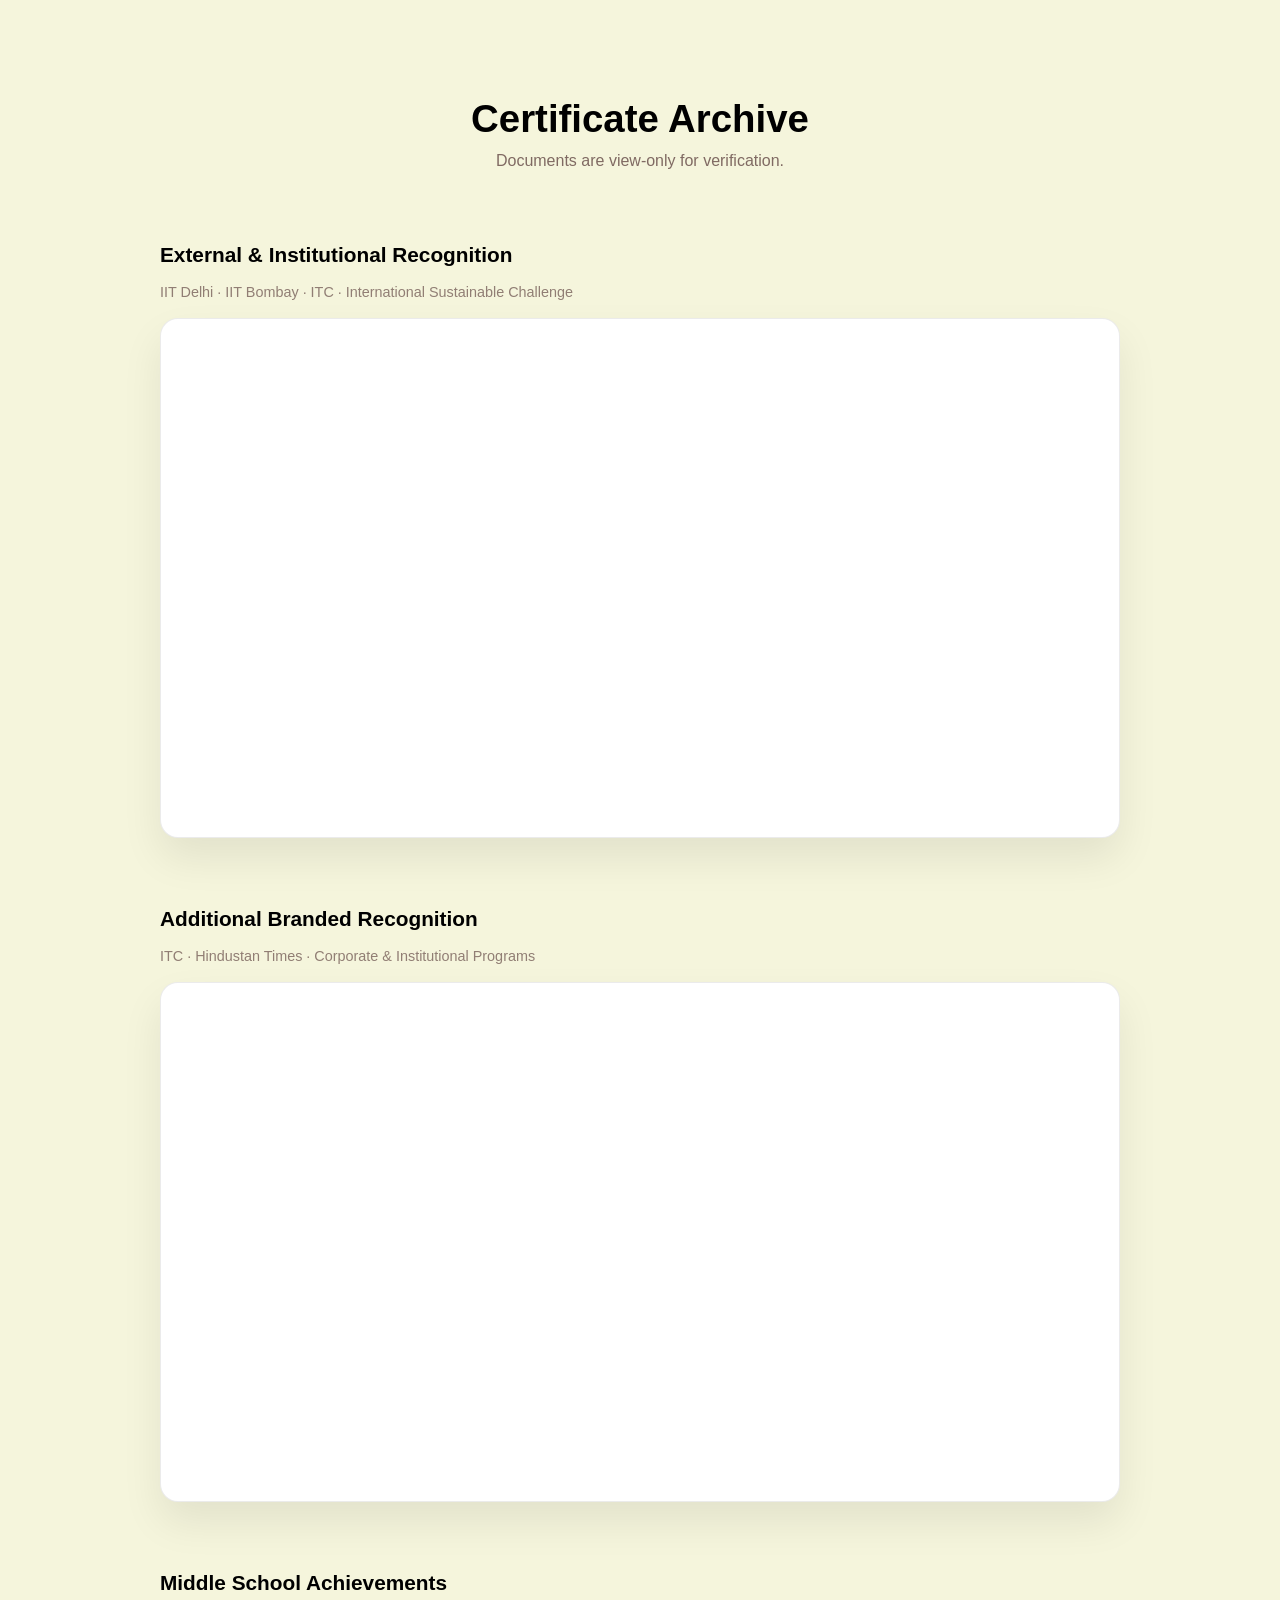
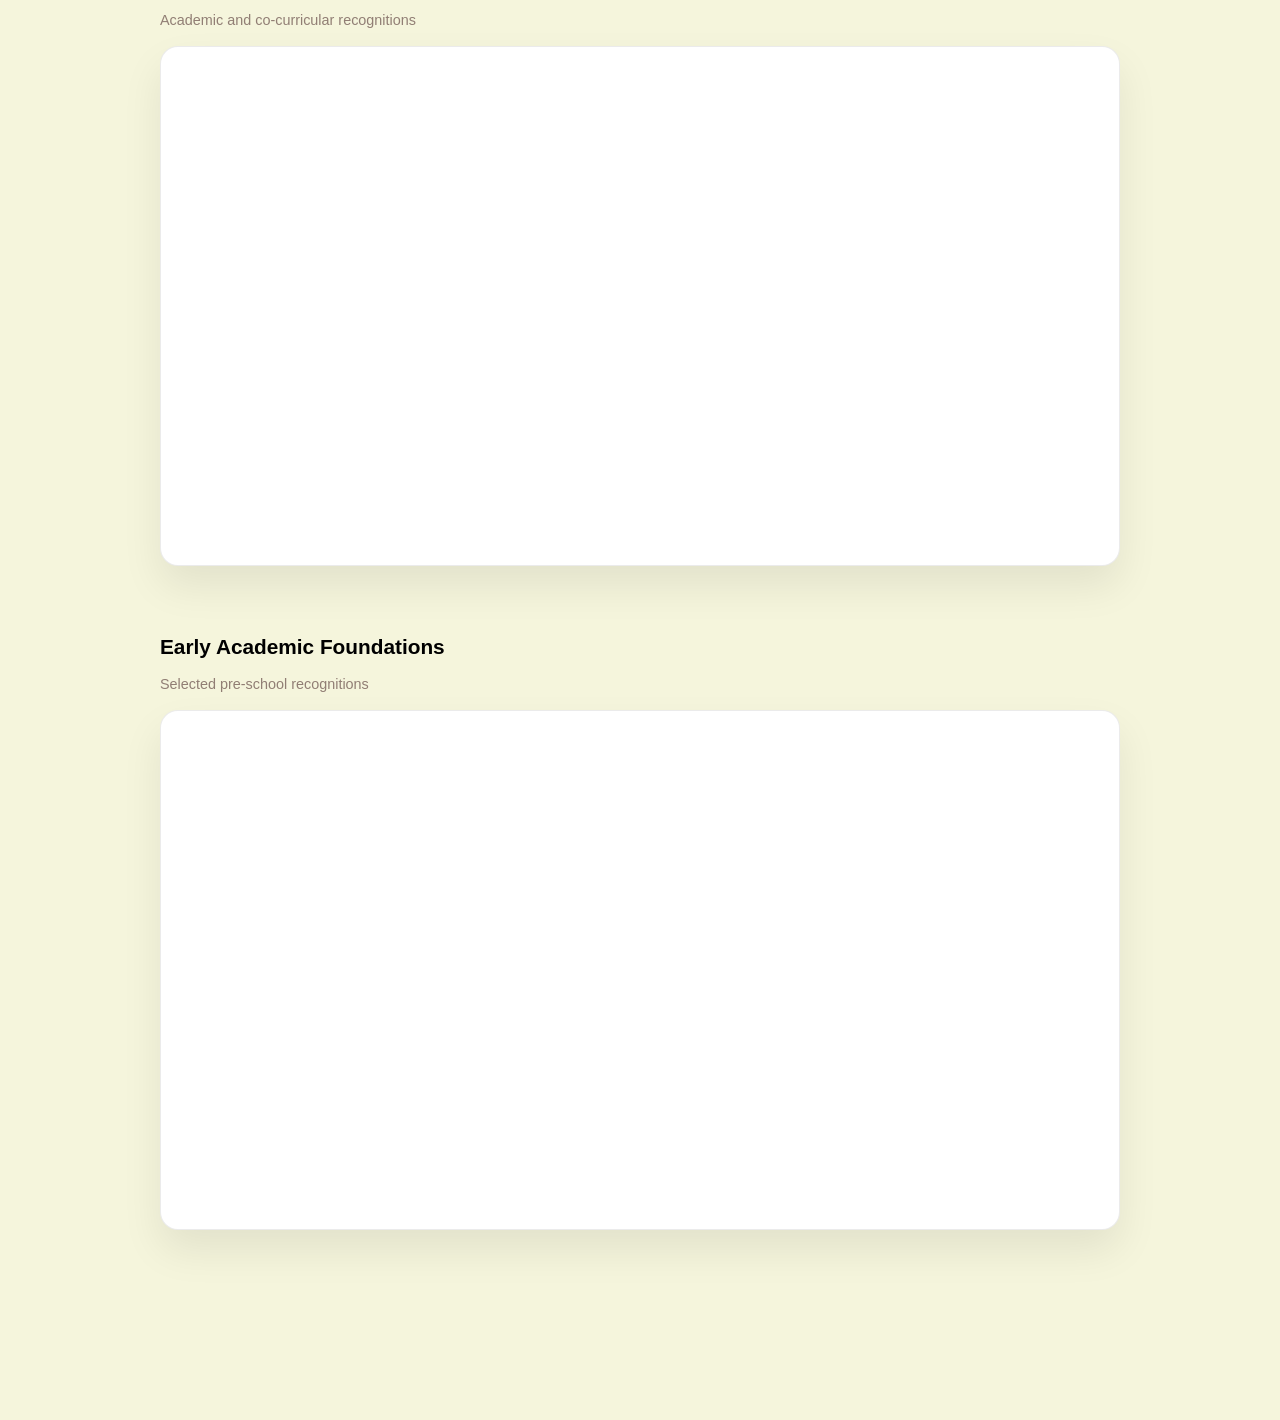
<file: archive.html>
<!DOCTYPE html>
<html lang="en">
<head>
  <meta charset="UTF-8" />
  <meta name="viewport" content="width=device-width, initial-scale=1.0" />
  <title>Certificate Archive — Hridhaan Sahay</title>

  <link rel="stylesheet" href="style.css" />

  <style>
    body {
      background: var(--bg);
      color: var(--text);
    }

    .archive-wrap {
      max-width: 1000px;
      margin: auto;
      padding: 100px 20px 120px;
    }

    .archive-header {
      text-align: center;
      margin-bottom: 70px;
    }

    .archive-header h1 {
      font-size: 2.4rem;
      margin-bottom: 10px;
    }

    .archive-header p {
      opacity: 0.7;
      max-width: 620px;
      margin: auto;
    }

    .archive-item {
      margin-bottom: 70px;
    }

    .archive-item h2 {
      font-size: 1.3rem;
      margin-bottom: 14px;
    }

    .archive-note {
      font-size: 0.9rem;
      opacity: 0.6;
      margin-bottom: 14px;
    }

    .pdf-frame {
      width: 100%;
      height: 520px;
      border-radius: 18px;
      overflow: hidden;
      border: 1px solid rgba(0,0,0,0.08);
      box-shadow: 0 20px 40px rgba(0,0,0,0.08);
      background: var(--card);
    }

    iframe {
      width: 100%;
      height: 100%;
      border: none;
    }

    @media (max-width: 768px) {
      .pdf-frame {
        height: 420px;
      }
    }
  </style>
</head>
<body>

  <main class="archive-wrap">

    <header class="archive-header">
      <h1>Certificate Archive</h1>
      <p>
        Documents are view-only for verification.
      </p>
    </header>

    <!-- 1️⃣ EXTERNAL & INSTITUTIONAL (TOP PRIORITY) -->
    <section class="archive-item">
      <h2>External & Institutional Recognition</h2>
      <p class="archive-note">
        IIT Delhi · IIT Bombay · ITC · International Sustainable Challenge
      </p>

      <div class="pdf-frame">
        <iframe
          src="https://drive.google.com/file/d/1pHj2bu68IZetyiormKP7T0aIh3rX7_Na/preview"
          allow="autoplay">
        </iframe>
      </div>
    </section>

    <!-- 2️⃣ ADDITIONAL BRANDED CERTIFICATES -->
    <section class="archive-item">
      <h2>Additional Branded Recognition</h2>
      <p class="archive-note">
        ITC · Hindustan Times · Corporate & Institutional Programs
      </p>

      <div class="pdf-frame">
        <iframe
          src="https://drive.google.com/file/d/1bO9Ay5C6bLA8ep2hrbGD9vJK9gjKRZVK/preview"
          allow="autoplay">
        </iframe>
      </div>
    </section>

    <!-- 3️⃣ MIDDLE SCHOOL -->
    <section class="archive-item">
      <h2>Middle School Achievements</h2>
      <p class="archive-note">
        Academic and co-curricular recognitions
      </p>

      <div class="pdf-frame">
        <iframe
          src="https://drive.google.com/file/d/1RKHtTObiY8OiWUa1HrcPtSYrOThNIn-d/preview"
          allow="autoplay">
        </iframe>
      </div>
    </section>

    <!-- 4️⃣ EARLY FOUNDATIONS (OPTIONAL / LAST) -->
    <section class="archive-item">
      <h2>Early Academic Foundations</h2>
      <p class="archive-note">
        Selected pre-school recognitions
      </p>

      <div class="pdf-frame">
        <iframe
          src="https://drive.google.com/file/d/1BaBYw-mz9Ek1-rxWFu5s5kI7uc7Vya5c/preview"
          allow="autoplay">
        </iframe>
      </div>
    </section>

  </main>

</body>
</html>
</file>
<file: style.css>
:root {
  --bg: beige;
  --card: #ffffff;
  --card-light: #eef3fb;
  --text: #000000;
  --muted: #4f3030;
  --border: rgba(17, 24, 39, 0.14);
  --accent: #3317e8;
  --max-width: 1100px;
}

* {
  box-sizing: border-box;
}

html {
  scroll-behavior: smooth;
}

body {
  margin: 0;
  background: var(--bg);
  color: var(--text);
  font-family: Arial, Helvetica, sans-serif;
  line-height: 1.6;
}

img {
  max-width: 100%;
  display: block;
}

a {
  color: inherit;
  text-decoration: none;
}

button,
input,
textarea {
  font: inherit;
}

::selection {
  background: var(--accent);
  color: #ffffff;
}

.container {
  width: min(100% - 32px, var(--max-width));
  margin: 0 auto;
}

.header {
  position: sticky;
  top: 0;
  z-index: 40;
  background: rgba(247, 249, 252, 0.92);
  border-bottom: 1px solid var(--border);
}

.nav {
  width: min(100% - 32px, var(--max-width));
  min-height: 68px;
  margin: 0 auto;
  display: flex;
  align-items: center;
  justify-content: space-between;
  gap: 20px;
}

.logo {
  font-size: 1.2rem;
  font-weight: 700;
}

.nav-links {
  display: flex;
  align-items: center;
  gap: 18px;
}

.nav-links a {
  color: var(--muted);
  font-size: 0.95rem;
}

.nav-links a:hover,
.nav-links a.active {
  color: var(--text);
}

.theme-btn,
.menu-btn,
.top-btn,
.filter-buttons button,
.btn {
  cursor: pointer;
  border: 1px solid var(--border);
  background: var(--card);
  color: var(--text);
  border-radius: 10px;
}

.theme-btn {
  display: inline-flex;
  align-items: center;
  gap: 8px;
  padding: 8px 12px;
}

.theme-dot {
  width: 14px;
  height: 14px;
  border-radius: 50%;
  background: var(--accent);
  box-shadow: 0 0 0 3px rgba(79, 140, 255, 0.16);
}

.menu-btn {
  display: none;
  width: 42px;
  height: 38px;
}

.menu-btn span {
  display: block;
  width: 18px;
  height: 2px;
  margin: 5px auto;
  background: var(--text);
}

.hero {
  padding: 86px 0 70px;
  background:
    radial-gradient(circle at 80% 10%, rgba(79, 140, 255, 0.16), transparent 300px),
    var(--bg);
}

.hero-grid,
.two-column {
  display: grid;
  grid-template-columns: 1fr 1fr;
  gap: 48px;
  align-items: center;
}

.small-title {
  margin: 0 0 10px;
  color: var(--accent);
  font-size: 0.82rem;
  font-weight: 700;
  letter-spacing: 0.08em;
  text-transform: uppercase;
}

h1,
h2,
h3,
p {
  margin-top: 0;
}

h1 {
  margin-bottom: 14px;
  font-size: clamp(2.6rem, 7vw, 5rem);
  line-height: 1;
}

h2 {
  margin-bottom: 18px;
  font-size: clamp(1.8rem, 4vw, 3rem);
  line-height: 1.1;
}

h3 {
  margin-bottom: 8px;
}

p {
  color: var(--muted);
}

.typing-line {
  color: var(--muted);
  font-size: 1.25rem;
}

#typing-text {
  color: var(--text);
  font-weight: 700;
}

.hero-buttons {
  display: flex;
  flex-wrap: wrap;
  gap: 12px;
  margin-top: 28px;
}

.btn {
  display: inline-flex;
  align-items: center;
  justify-content: center;
  padding: 11px 16px;
  font-weight: 700;
  transition: transform 0.2s ease, background 0.2s ease;
}

.btn:hover,
.project:hover {
  transform: translateY(-3px);
}

.primary-btn {
  border-color: var(--accent);
  background: var(--accent);
  color: #ffffff;
}

.photo-box {
  max-width: 390px;
  justify-self: end;
  padding: 14px;
  border: 1px solid var(--border);
  border-radius: 22px;
  background: var(--card);
}

.photo-box img {
  border-radius: 16px;
}

.section {
  padding: 76px 0;
}

.quick-stats {
  display: grid;
  grid-template-columns: repeat(3, 1fr);
  gap: 12px;
  margin-top: 28px;
}

.quick-stats div,
.skill,
.project,
.simple-list article,
.certificate-row div,
.contact-form {
  border: 1px solid var(--border);
  border-radius: 14px;
  background: var(--card);
}

.quick-stats div {
  padding: 18px;
}

.quick-stats strong {
  display: block;
  font-size: 1.5rem;
}

.quick-stats span {
  color: var(--muted);
  font-size: 0.92rem;
}

.skills-list {
  display: grid;
  grid-template-columns: repeat(3, 1fr);
  gap: 14px;
  margin-top: 26px;
}

.skill {
  padding: 18px;
  color:#111827;
}

.skill div {
  display: flex;
  justify-content: space-between;
  gap: 12px;
}

.skill span {
  color: black;
}

.bar {
  height: 8px;
  margin: 14px 0 0;
  overflow: hidden;
  border-radius: 999px;
  background: rgb(76, 76, 80);
}

.bar span {
  display: block;
  width: 0;
  height: 100%;
  border-radius: 999px;
  background: var(--accent);
  transition: width 0.8s ease;
}

.filter-buttons {
  display: flex;
  flex-wrap: wrap;
  gap: 10px;
  margin: 22px 0 24px;
}

.filter-buttons button {
  padding: 8px 13px;
}

.filter-buttons button.active {
  background: var(--accent);
  border-color: var(--accent);
  color: #ffffff;
}

.projects-grid {
  display: grid;
  grid-template-columns: repeat(3, 1fr);
  gap: 18px;
}

.project {
  overflow: hidden;
  transition: transform 0.2s ease;
}

.project.hide {
  display: none;
}

.project img {
  width: 100%;
  aspect-ratio: 16 / 10;
  object-fit: cover;
  background: var(--card-light);
}

.project-content {
  padding: 18px;
}

.tags,
.project-links,
.social-links {
  display: flex;
  flex-wrap: wrap;
  gap: 10px;
}

.tags {
  margin: 16px 0;
}

.tags span {
  padding: 5px 9px;
  border-radius: 999px;
  color: var(--accent);
  background: rgba(79, 140, 255, 0.13);
  font-size: 0.86rem;
}

.project-links a,
.social-links a,
.footer a {
  color: var(--accent);
  font-weight: 700;
}

.simple-list {
  display: grid;
  grid-template-columns: repeat(2, 1fr);
  gap: 14px;
  margin-top: 24px;
}

.simple-list.compact {
  grid-template-columns: 1fr;
  margin-top: 0;
}

.simple-list article {
  padding: 20px;
}

.simple-list span {
  display: block;
  margin-bottom: 10px;
  color: var(--accent);
  font-size: 0.82rem;
  font-weight: 700;
}

.certificate-row {
  display: grid;
  grid-template-columns: repeat(3, 1fr);
  gap: 14px;
  margin-top: 24px;
}

.certificate-row div {
  padding: 22px;
  font-weight: 700;
}

.social-links {
  margin-top: 24px;
}

.contact-form {
  display: grid;
  gap: 12px;
  padding: 22px;
}

.contact-form label {
  font-weight: 700;
}

.contact-form input,
.contact-form textarea {
  width: 100%;
  border: 1px solid var(--border);
  border-radius: 10px;
  padding: 12px;
  background: var(--card-light);
  color: var(--text);
}

.contact-form input:focus,
.contact-form textarea:focus {
  outline: 2px solid var(--accent);
  outline-offset: 2px;
}

.footer {
  padding: 26px 0;
  border-top: 1px solid var(--border);
}

.footer-content {
  display: flex;
  align-items: center;
  justify-content: space-between;
  gap: 20px;
}

.footer p {
  margin: 0;
}

.top-btn {
  position: fixed;
  right: 18px;
  bottom: 18px;
  padding: 10px 12px;
  opacity: 0;
  pointer-events: none;
  transition: opacity 0.2s ease;
}

.top-btn.show {
  opacity: 1;
  pointer-events: auto;
}

.not-found {
  min-height: 100vh;
  display: grid;
  place-items: center;
  padding: 30px;
}

.not-found-box {
  max-width: 620px;
  padding: 34px;
  border: 1px solid var(--border);
  border-radius: 18px;
  background: var(--card);
}

@media (max-width: 900px) {
  .hero-grid,
  .two-column {
    grid-template-columns: 1fr;
  }

  .photo-box {
    justify-self: start;
  }

  .skills-list,
  .projects-grid,
  .certificate-row {
    grid-template-columns: repeat(2, 1fr);
  }
}

@media (max-width: 700px) {
  .nav {
    flex-wrap: wrap;
  }

  .menu-btn {
    display: block;
  }

  .theme-btn {
    margin-left: auto;
  }

  .nav-links {
    width: 100%;
    display: none;
    flex-direction: column;
    align-items: flex-start;
    padding-bottom: 16px;
  }

  .nav-links.open {
    display: flex;
  }

  .hero {
    padding-top: 58px;
  }

  .hero-buttons .btn {
    width: 100%;
  }

  .quick-stats,
  .skills-list,
  .projects-grid,
  .simple-list,
  .certificate-row {
    grid-template-columns: 1fr;
  }

  .section {
    padding: 58px 0;
  }

  .footer-content {
    align-items: flex-start;
    flex-direction: column;
  }
}
</file>
